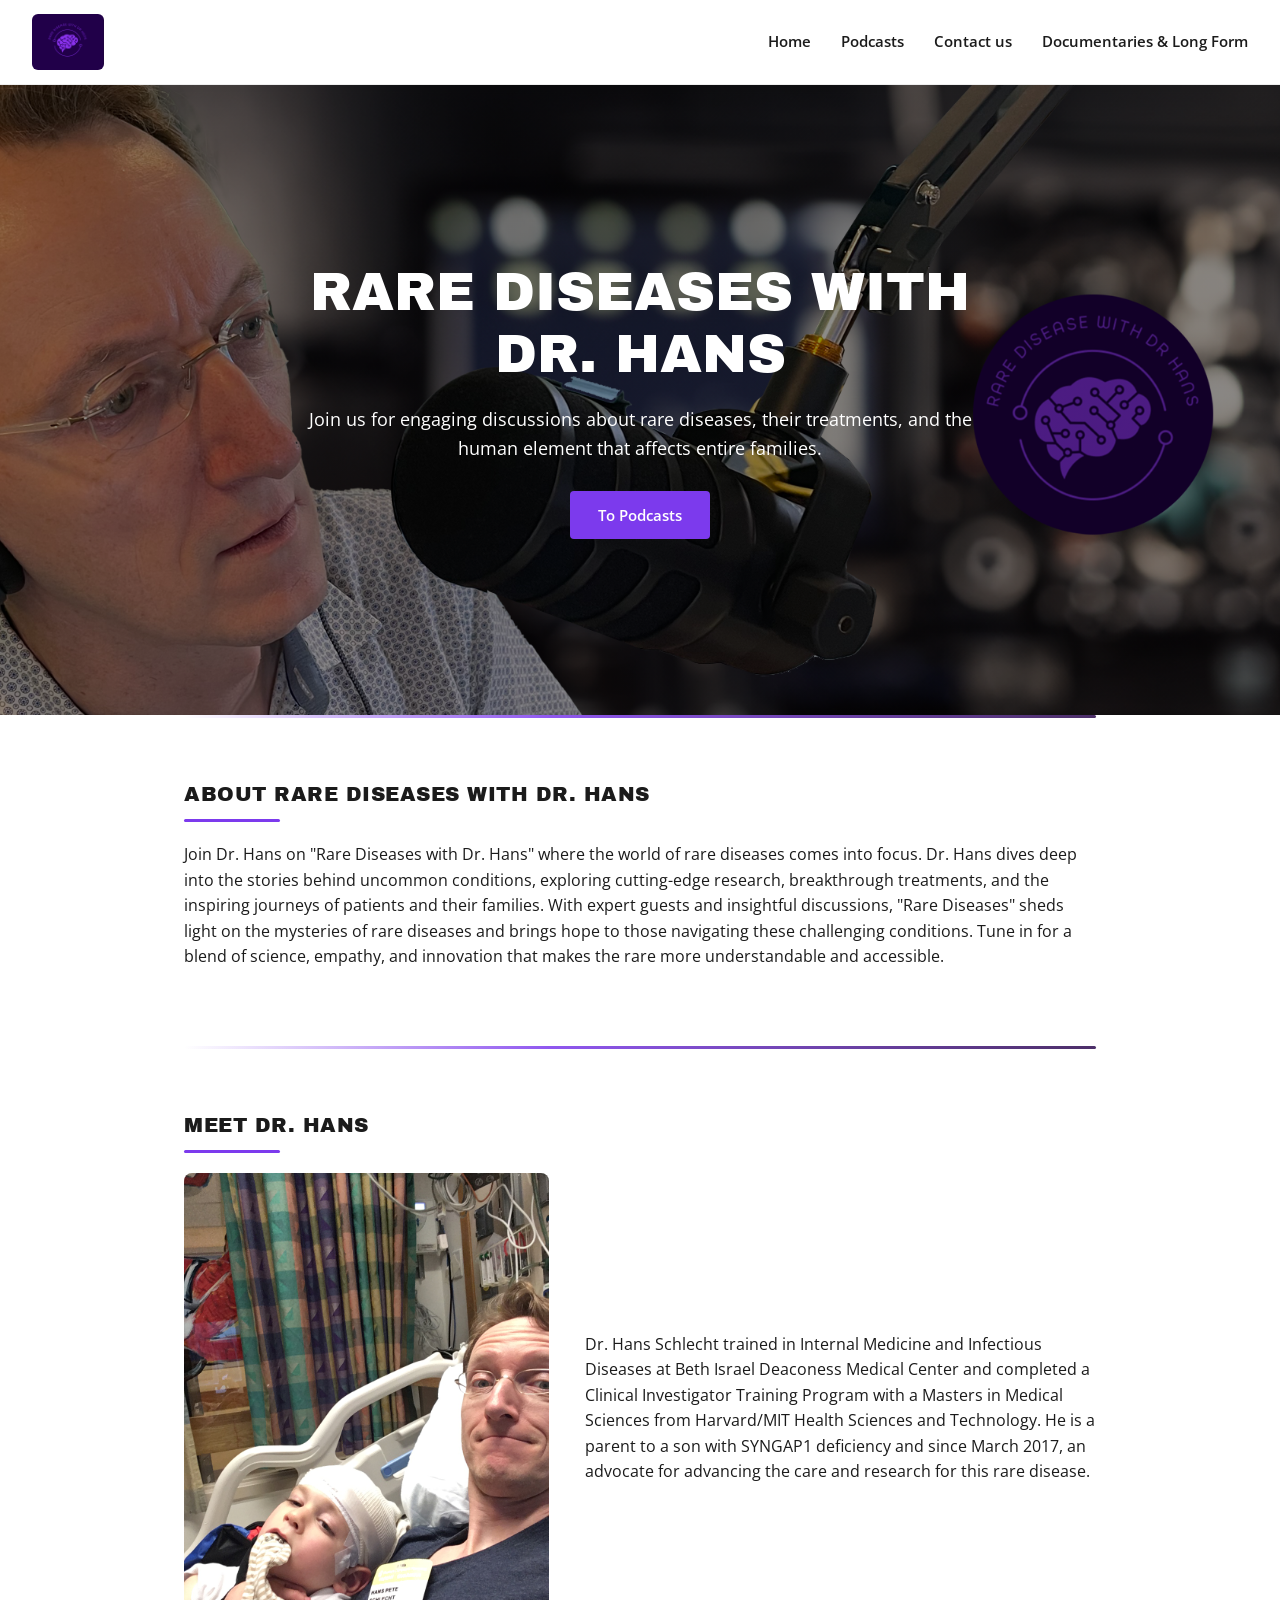
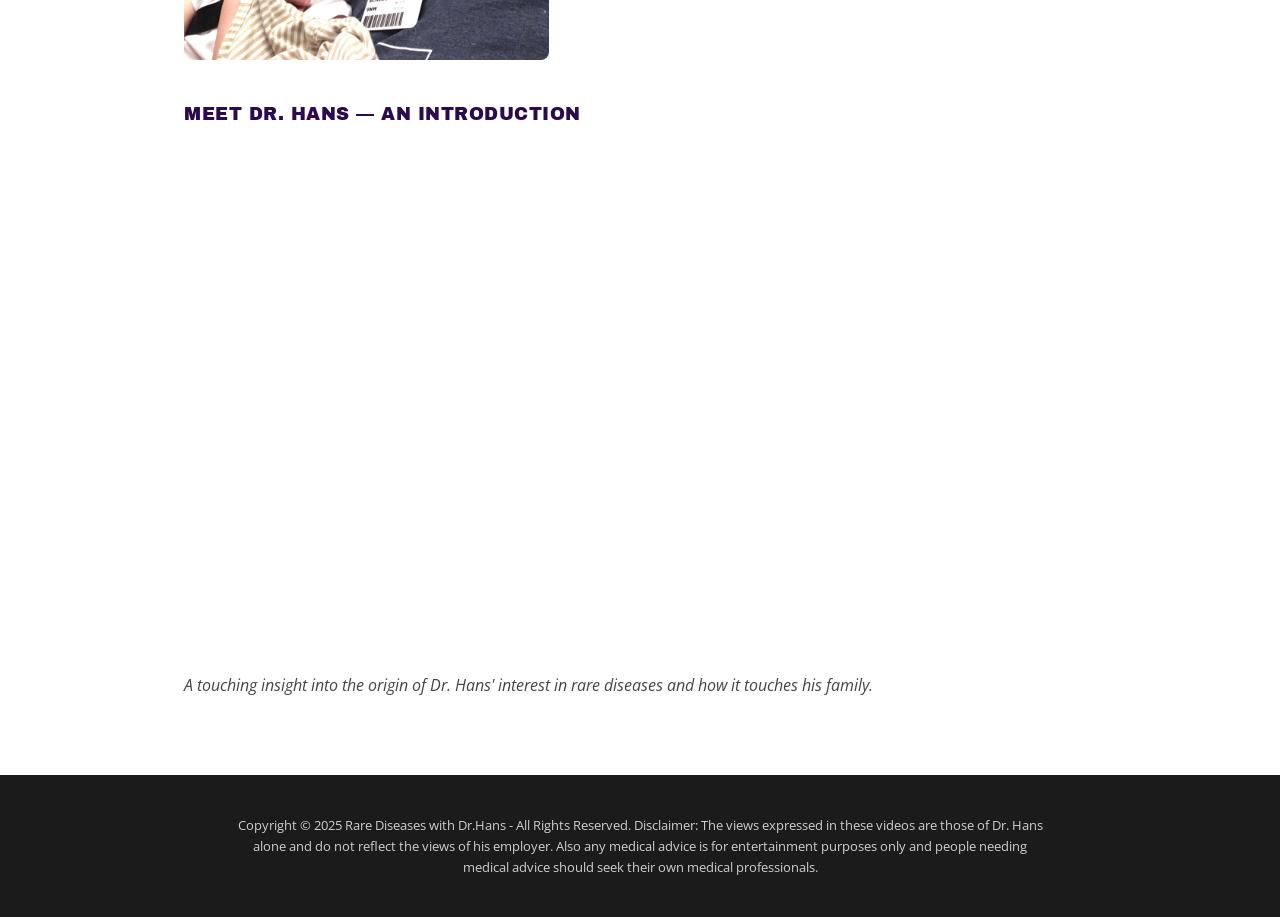
<file: index.html>
<!DOCTYPE html>
<html lang="en">
<head>
  <meta charset="UTF-8">
  <meta name="viewport" content="width=device-width, initial-scale=1.0">
  <title>Rare Diseases with Dr. Hans</title>
  <link rel="stylesheet" href="styles.css">
  <link rel="icon" href="LOGO.JPEG">
</head>
<body>
  <header class="site-header">
    <a class="logo" href="index.html"><img src="LOGO.JPEG" alt="Rare Diseases with Dr. Hans logo"></a>
    <nav class="nav">
      <a href="index.html">Home</a>
      <a href="podcasts.html">Podcasts</a>
      <a href="contact.html">Contact us</a>
      <a href="documentaries.html">Documentaries &amp; Long Form</a>
    </nav>
  </header>

  <section class="hero">
    <h1>RARE DISEASES WITH<br>DR. HANS</h1>
    <p>Join us for engaging discussions about rare diseases, their treatments, and the human element that affects entire families.</p>
    <a class="btn" href="podcasts.html">To Podcasts</a>
  </section>

  <div class="divider"><span></span></div>

  <section class="section reveal">
    <h2>About Rare Diseases with Dr. Hans</h2>
    <p>Join Dr. Hans on "Rare Diseases with Dr. Hans" where the world of rare diseases comes into focus. Dr. Hans dives deep into the stories behind uncommon conditions, exploring cutting-edge research, breakthrough treatments, and the inspiring journeys of patients and their families. With expert guests and insightful discussions, "Rare Diseases" sheds light on the mysteries of rare diseases and brings hope to those navigating these challenging conditions. Tune in for a blend of science, empathy, and innovation that makes the rare more understandable and accessible.</p>
  </section>

  <div class="divider"><span></span></div>

  <section class="section reveal">
    <h2>Meet Dr. Hans</h2>
    <div class="meet">
      <img src="meet-dr-hans.JPG" alt="Dr. Hans with his son">
      <p>Dr. Hans Schlecht trained in Internal Medicine and Infectious Diseases at Beth Israel Deaconess Medical Center and completed a Clinical Investigator Training Program with a Masters in Medical Sciences from Harvard/MIT Health Sciences and Technology. He is a parent to a son with SYNGAP1 deficiency and since March 2017, an advocate for advancing the care and research for this rare disease.</p>
    </div>
    <div class="meet-video">
      <h3>Meet Dr. Hans &mdash; An Introduction</h3>
      <div class="video-wrap"><iframe src="https://www.youtube.com/embed/MtV_TcAT1L4" title="Meet Dr. Hans" allowfullscreen></iframe></div>
      <p class="video-caption">A touching insight into the origin of Dr. Hans' interest in rare diseases and how it touches his family.</p>
    </div>
  </section>

  <footer class="site-footer">
    <p class="disclaimer">Copyright &copy; 2025 Rare Diseases with Dr.Hans - All Rights Reserved. Disclaimer: The views expressed in these videos are those of Dr. Hans alone and do not reflect the views of his employer. Also any medical advice is for entertainment purposes only and people needing medical advice should seek their own medical professionals.</p>
  </footer>

  <script>
    (function(){
      var els=document.querySelectorAll('.reveal');
      if(!('IntersectionObserver' in window)){els.forEach(function(e){e.classList.add('in');});return;}
      var io=new IntersectionObserver(function(entries){
        entries.forEach(function(en){ if(en.isIntersecting){ en.target.classList.add('in'); io.unobserve(en.target);} });
      },{threshold:0.15});
      els.forEach(function(e){io.observe(e);});
    })();
  </script>
</body>
</html>
</file>
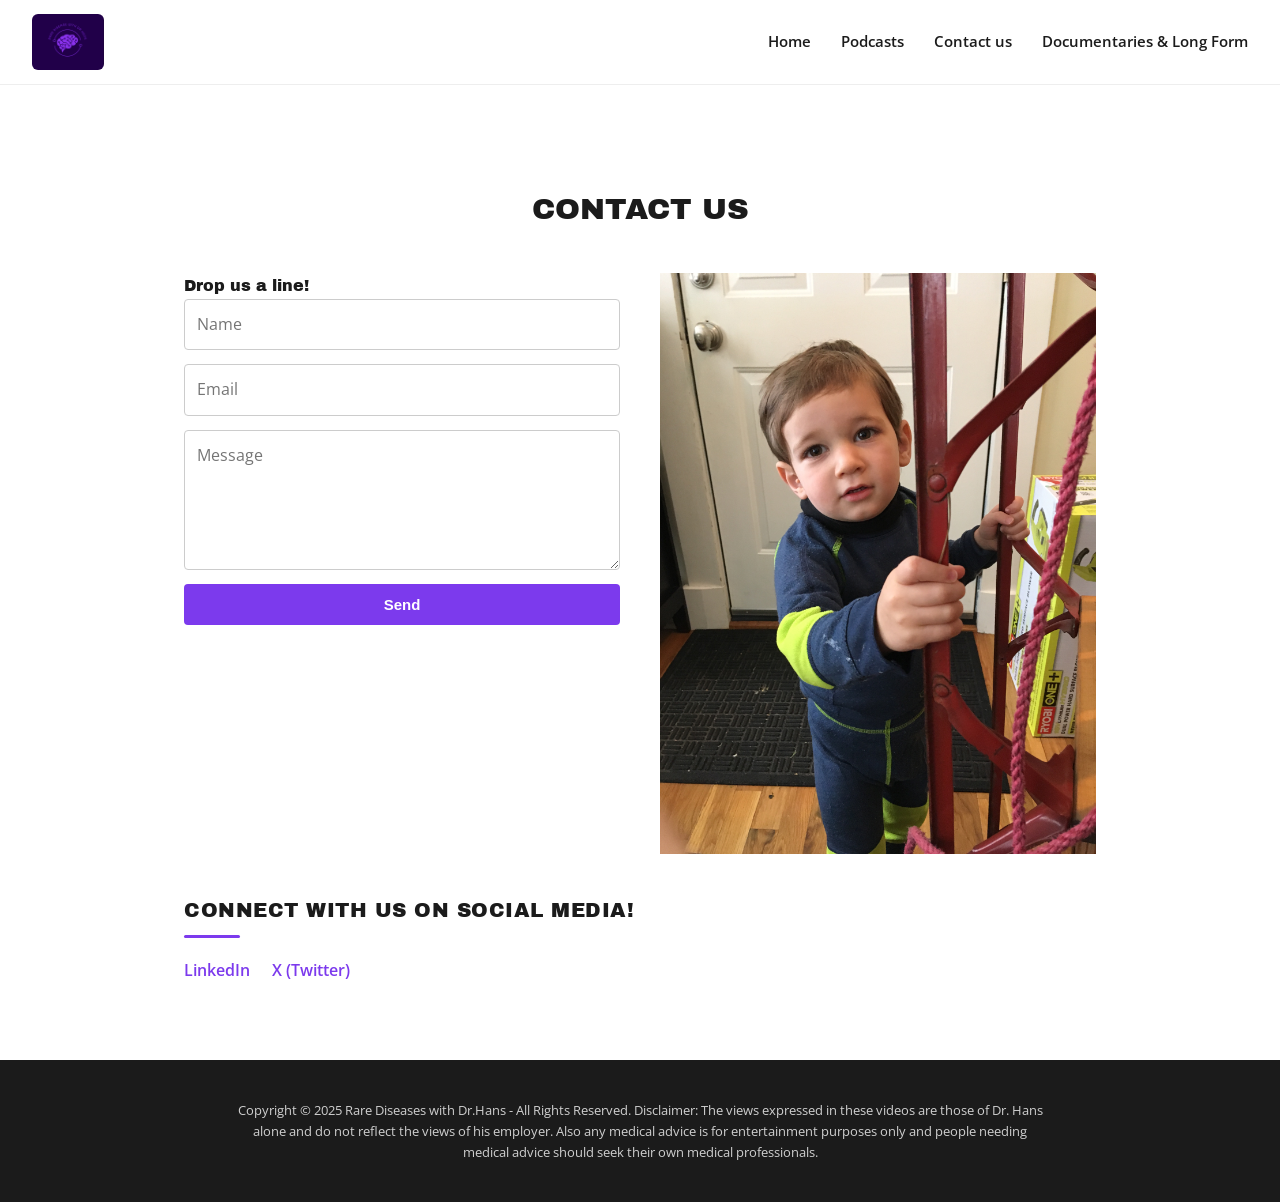
<file: contact.html>
<!DOCTYPE html>
<html lang="en">
<head>
  <meta charset="UTF-8">
  <meta name="viewport" content="width=device-width, initial-scale=1.0">
  <title>Contact us | Rare Diseases with Dr. Hans</title>
  <link rel="stylesheet" href="styles.css">
  <link rel="icon" href="LOGO.JPEG">
</head>
<body>
  <header class="site-header">
    <a class="logo" href="index.html"><img src="LOGO.JPEG" alt="Rare Diseases with Dr. Hans logo"></a>
    <nav class="nav">
      <a href="index.html">Home</a>
      <a href="podcasts.html">Podcasts</a>
      <a href="contact.html">Contact us</a>
      <a href="documentaries.html">Documentaries &amp; Long Form</a>
    </nav>
  </header>

  <main class="section contact">
    <h1 class="page-title">Contact Us</h1>
    <div class="contact-grid">
      <div>
        <h4>Drop us a line!</h4>
        <form action="mailto:REPLACE_WITH_YOUR_EMAIL@example.com" method="post" enctype="text/plain">
          <input type="text" name="name" placeholder="Name" required>
          <input type="email" name="email" placeholder="Email" required>
          <textarea name="message" placeholder="Message" required></textarea>
          <button class="btn" type="submit">Send</button>
        </form>
      </div>
      <div>
        <img src="contact-dr-hans.JPG" alt="Dr. Hans with his son">
      </div>
    </div>
    <div class="social" style="margin-top:40px;">
      <h2>Connect With Us On Social Media!</h2>
      <p>
        <a href="https://www.linkedin.com/in/hans-schlecht-md-mmsc" target="_blank" rel="noopener">LinkedIn</a>
        <a href="https://x.com/hanspschlecht" target="_blank" rel="noopener">X (Twitter)</a>
      </p>
    </div>
  </main>

  <footer class="site-footer">
    <p class="disclaimer">Copyright &copy; 2025 Rare Diseases with Dr.Hans - All Rights Reserved. Disclaimer: The views expressed in these videos are those of Dr. Hans alone and do not reflect the views of his employer. Also any medical advice is for entertainment purposes only and people needing medical advice should seek their own medical professionals.</p>
  </footer>
</body>
</html>
</file>
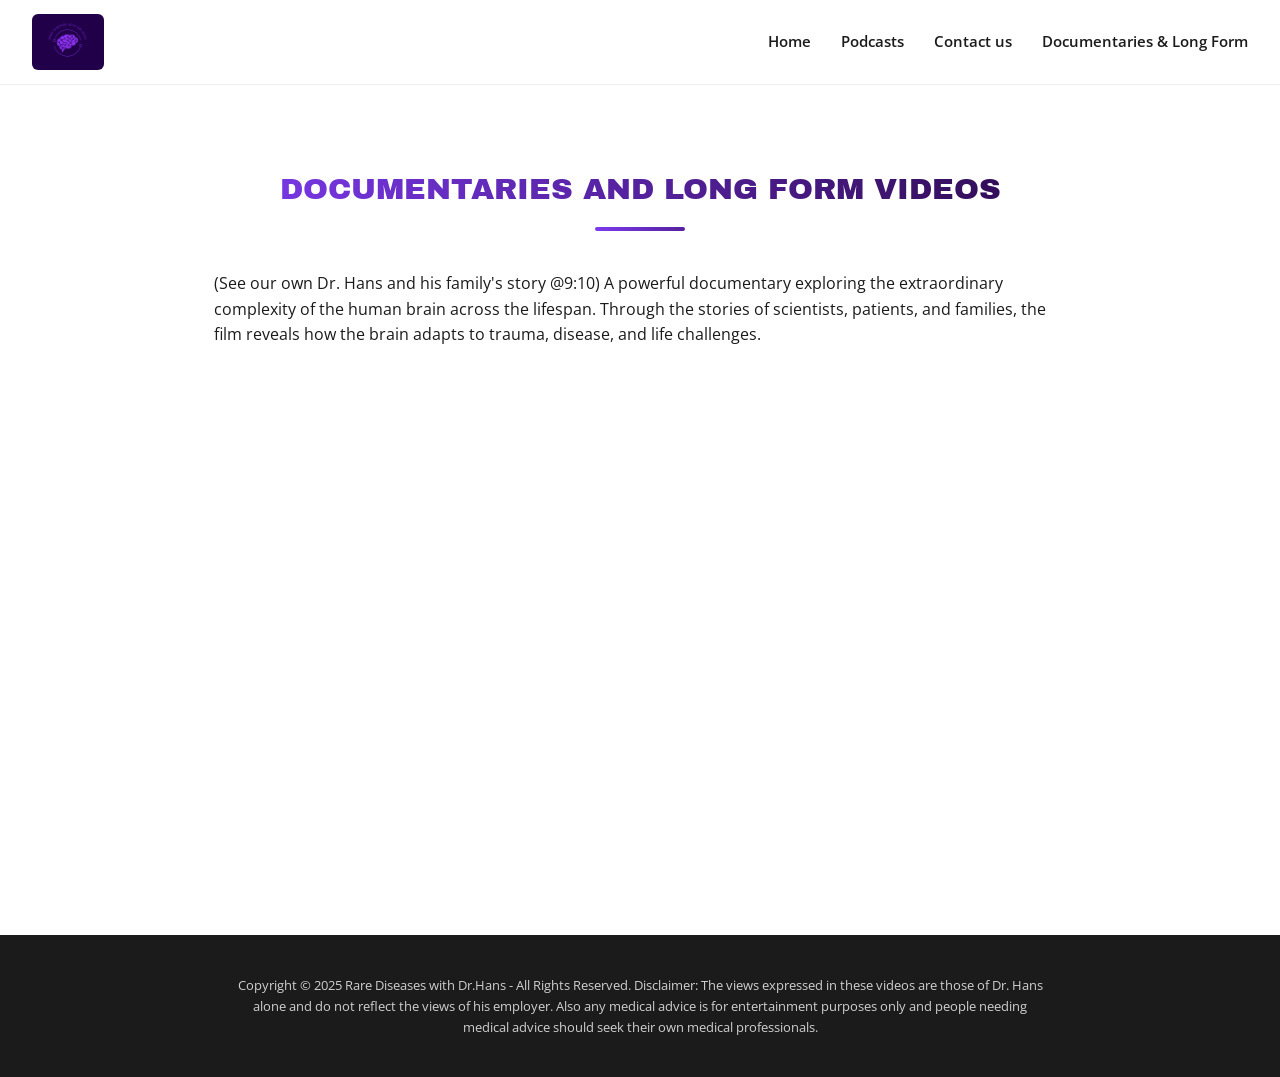
<file: documentaries.html>
<!DOCTYPE html>
<html lang="en">
<head>
  <meta charset="UTF-8">
  <meta name="viewport" content="width=device-width, initial-scale=1.0">
  <title>Documentaries &amp; Long Form | Rare Diseases with Dr. Hans</title>
  <link rel="stylesheet" href="styles.css">
  <link rel="icon" href="LOGO.JPEG">
</head>
<body>
  <header class="site-header">
    <a class="logo" href="index.html"><img src="LOGO.JPEG" alt="Rare Diseases with Dr. Hans logo"></a>
    <nav class="nav">
      <a href="index.html">Home</a>
      <a href="podcasts.html">Podcasts</a>
      <a href="contact.html">Contact us</a>
      <a href="documentaries.html">Documentaries &amp; Long Form</a>
    </nav>
  </header>

  <main class="episodes">
    <h1 class="page-title">Documentaries and Long Form Videos</h1>
    <div class="episode">
      <p>(See our own Dr. Hans and his family's story @9:10) A powerful documentary exploring the extraordinary complexity of the human brain across the lifespan. Through the stories of scientists, patients, and families, the film reveals how the brain adapts to trauma, disease, and life challenges.</p>
      <div class="video-wrap">
        <iframe src="https://www.youtube.com/embed/vgIAD5osLLw" title="Documentary" allowfullscreen></iframe>
      </div>
    </div>
  </main>

  <footer class="site-footer">
    <p class="disclaimer">Copyright &copy; 2025 Rare Diseases with Dr.Hans - All Rights Reserved. Disclaimer: The views expressed in these videos are those of Dr. Hans alone and do not reflect the views of his employer. Also any medical advice is for entertainment purposes only and people needing medical advice should seek their own medical professionals.</p>
  </footer>
</body>
</html>
</file>
<file: styles.css>
/* ===== Rare Diseases with Dr. Hans ===== */
@import url('https://fonts.googleapis.com/css2?family=Archivo+Black&family=Open+Sans:wght@400;600&display=swap');

* { margin: 0; padding: 0; box-sizing: border-box; }

:root {
  --dark: #1b1b1b;
  --purple: #2d0a4e;
  --accent: #7c3aed;
  --light: #f7f7f7;
}

body {
  font-family: 'Open Sans', Arial, sans-serif;
  color: var(--dark);
  line-height: 1.6;
  background: #fff;
}

h1, h2, h3, h4 { font-family: 'Archivo Black', Arial, sans-serif; font-weight: 400; }
a { color: inherit; text-decoration: none; }
img { max-width: 100%; display: block; }

/* Header / nav */
.site-header {
  display: flex; align-items: center; justify-content: space-between;
  padding: 14px 32px; background: #fff; border-bottom: 1px solid #eee;
  position: sticky; top: 0; z-index: 100;
}
.site-header .logo img { height: 56px; width: auto; border-radius: 6px; }
.nav a {
  margin-left: 26px; font-size: 15px; font-weight: 600; color: var(--dark);
}
.nav a:hover { color: var(--accent); }

/* Hero */
.hero {
  min-height: 70vh;
  display: flex; flex-direction: column; align-items: center; justify-content: center;
  text-align: center; color: #fff; padding: 80px 20px;
  background: linear-gradient(rgba(0,0,0,.45), rgba(0,0,0,.45)),
              url('background.png') center/cover no-repeat;
}
.hero h1 { font-size: clamp(32px, 6vw, 54px); line-height: 1.15; margin-bottom: 20px; }
.hero p { max-width: 720px; font-size: 18px; margin-bottom: 28px; }

/* Buttons */
.btn {
  display: inline-block; background: var(--accent); color: #fff;
  padding: 12px 28px; border-radius: 4px; font-weight: 600; font-size: 15px;
  border: none; cursor: pointer; transition: background .2s;
}
.btn:hover { background: #5b21b6; }

/* Sections */
.section { max-width: 960px; margin: 0 auto; padding: 60px 24px; }
.section h2 { font-size: 20px; text-transform: uppercase; margin-bottom: 20px; letter-spacing: .5px; }
.section p { margin-bottom: 16px; }
.meet { display: grid; grid-template-columns: 1fr 1.4fr; gap: 36px; align-items: center; }
.meet img { border-radius: 8px; }
@media (max-width: 720px){ .meet { grid-template-columns: 1fr; } }

/* Podcast episodes */
.episodes { max-width: 900px; margin: 0 auto; padding: 40px 24px; }
.page-title { text-align: center; font-size: 30px; margin: 40px 0; text-transform: uppercase; }
.episode { margin-bottom: 56px; }
.episode h4 { font-size: 18px; margin-bottom: 14px; }
.video-wrap { position: relative; padding-bottom: 56.25%; height: 0; margin-bottom: 16px; }
.video-wrap iframe { position: absolute; top:0; left:0; width:100%; height:100%; border:0; border-radius: 6px; }
.episode p { margin-bottom: 12px; }
.episode a { color: var(--accent); word-break: break-word; }

/* Contact */
.contact-grid { display: grid; grid-template-columns: 1fr 1fr; gap: 40px; }
@media (max-width: 720px){ .contact-grid { grid-template-columns: 1fr; } }
.contact form { display: flex; flex-direction: column; gap: 14px; }
.contact input, .contact textarea {
  padding: 12px; border: 1px solid #ccc; border-radius: 4px; font: inherit;
}
.contact textarea { min-height: 140px; resize: vertical; }
.social a { display: inline-block; margin-right: 18px; font-weight: 600; color: var(--accent); }

/* Footer */
.site-footer {
  background: var(--dark); color: #cfcfcf; font-size: 13px;
  padding: 40px 24px; text-align: center;
}
.site-footer .disclaimer { max-width: 820px; margin: 0 auto; }


/* ===== Site polish & enhancements ===== */

/* Animated gradient section dividers */
.divider {
  max-width: 960px;
  margin: 0 auto;
  padding: 0 24px;
}
.divider span {
  display: block;
  height: 3px;
  border-radius: 3px;
  background: linear-gradient(90deg,
    rgba(124,58,237,0) 0%,
    var(--accent) 20%,
    var(--purple) 50%,
    var(--accent) 80%,
    rgba(124,58,237,0) 100%);
  background-size: 200% 100%;
  animation: dividerFlow 6s linear infinite;
  opacity: .85;
}
@keyframes dividerFlow {
  0%   { background-position: 200% 0; }
  100% { background-position: -200% 0; }
}

/* Section heading accent underline */
.section h2 {
  position: relative;
  padding-bottom: 12px;
}
.section h2::after {
  content: "";
  position: absolute;
  left: 0; bottom: 0;
  width: 56px; height: 3px;
  border-radius: 3px;
  background: var(--accent);
  transition: width .5s ease;
}
.reveal.in .section h2::after,
.section.reveal.in h2::after { width: 96px; }

/* Scroll reveal animation */
.reveal {
  opacity: 0;
  transform: translateY(24px);
  transition: opacity .7s ease, transform .7s ease;
}
.reveal.in {
  opacity: 1;
  transform: none;
}

/* Meet Dr. Hans video block on homepage */
.meet-video {
  margin-top: 40px;
}
.meet-video h3 {
  font-size: 18px;
  text-transform: uppercase;
  letter-spacing: .5px;
  margin-bottom: 16px;
  color: var(--purple);
}
.meet-video .video-caption {
  margin-top: 14px;
  color: #444;
  font-style: italic;
}

/* Animated nav underline */
.nav a {
  position: relative;
}
.nav a::after {
  content: "";
  position: absolute;
  left: 0; bottom: -4px;
  width: 100%; height: 2px;
  background: var(--accent);
  transform: scaleX(0);
  transform-origin: left;
  transition: transform .3s ease;
}
.nav a:hover::after { transform: scaleX(1); }

/* Button hover lift */
.btn {
  transition: transform .2s ease, box-shadow .2s ease, background .2s ease;
}
.btn:hover {
  transform: translateY(-2px);
  box-shadow: 0 8px 20px rgba(124,58,237,.35);
  background: var(--purple);
}

/* Episode cards lift subtly on hover */
.episode {
  transition: transform .25s ease;
}
.episode:hover { transform: translateY(-3px); }

/* Respect reduced-motion preferences */
@media (prefers-reduced-motion: reduce) {
  .divider span { animation: none; }
  .reveal { opacity: 1; transform: none; transition: none; }
  .btn:hover, .episode:hover { transform: none; }
}


/* ===== Podcast page cool-factor ===== */

/* Two-per-row responsive grid */
.episode-grid {
  display: grid;
  grid-template-columns: repeat(2, 1fr);
  gap: 32px;
  max-width: 900px;
  margin: 0 auto;
}
@media (max-width: 720px) {
  .episode-grid { grid-template-columns: 1fr; gap: 24px; }
}

/* Episode cards */
.episode-grid .episode {
  position: relative;
  margin-bottom: 0;
  padding: 22px 20px 20px;
  background: linear-gradient(160deg, #ffffff 0%, #f5f0fb 100%);
  border: 1px solid #ece6f6;
  border-radius: 14px;
  box-shadow: 0 4px 14px rgba(45,10,78,.06);
  overflow: hidden;
  transition: transform .28s ease, box-shadow .28s ease, border-color .28s ease;
}
/* Purple accent bar that sweeps across the top on hover */
.episode-grid .episode::before {
  content: "";
  position: absolute;
  top: 0; left: 0;
  width: 100%; height: 4px;
  background: linear-gradient(90deg, var(--accent), var(--purple));
  transform: scaleX(0);
  transform-origin: left;
  transition: transform .35s ease;
}
.episode-grid .episode:hover {
  transform: translateY(-6px);
  box-shadow: 0 16px 34px rgba(124,58,237,.22);
  border-color: #d9c9f2;
}
.episode-grid .episode:hover::before { transform: scaleX(1); }

/* Episode number badge */
.ep-badge {
  display: inline-flex;
  align-items: center;
  justify-content: center;
  min-width: 46px; height: 46px;
  padding: 0 6px;
  margin-bottom: 12px;
  font-family: 'Archivo Black', Arial, sans-serif;
  font-size: 15px;
  color: #fff;
  background: linear-gradient(135deg, var(--accent), var(--purple));
  border-radius: 50%;
  box-shadow: 0 4px 12px rgba(124,58,237,.35);
  letter-spacing: .5px;
}
.episode-grid .episode h4 {
  font-size: 17px;
  line-height: 1.3;
  min-height: 44px;
}
.episode-grid .episode p {
  font-size: 14px;
  color: #4a4a4a;
}
.episode-grid .episode a { color: var(--accent); }

/* Jazzed-up podcast page title */
.episodes .page-title {
  position: relative;
  background: linear-gradient(90deg, var(--accent), var(--purple));
  -webkit-background-clip: text;
  background-clip: text;
  -webkit-text-fill-color: transparent;
}
.episodes .page-title::after {
  content: "";
  display: block;
  width: 90px; height: 4px;
  margin: 14px auto 0;
  border-radius: 4px;
  background: linear-gradient(90deg, var(--accent), var(--purple));
  background-size: 200% 100%;
  animation: dividerFlow 6s linear infinite;
}

/* Keep hover lift disabled under reduced motion for cards too */
@media (prefers-reduced-motion: reduce) {
  .episode-grid .episode:hover { transform: none; }
  .episode-grid .episode::before { transition: none; }
}


/* ===== Podcast page: hero, click-to-play, tags, filter, stagger ===== */

/* Click-to-play thumbnail */
.video-wrap.ctp { cursor: pointer; }
.video-wrap.ctp .thumb {
  position: absolute; top: 0; left: 0;
  width: 100%; height: 100%;
  object-fit: cover;
  border-radius: 6px;
  transition: transform .4s ease, filter .3s ease;
}
.video-wrap.ctp:hover .thumb { transform: scale(1.05); filter: brightness(.82); }
.video-wrap.ctp .play-btn {
  position: absolute; top: 50%; left: 50%;
  width: 74px; height: 74px;
  transform: translate(-50%, -50%);
  border-radius: 50%;
  background: linear-gradient(135deg, var(--accent), var(--purple));
  box-shadow: 0 8px 24px rgba(124,58,237,.5);
  transition: transform .25s ease, box-shadow .25s ease;
  z-index: 2;
}
.video-wrap.ctp .play-btn::after {
  content: "";
  position: absolute; top: 50%; left: 54%;
  transform: translate(-50%, -50%);
  border-style: solid;
  border-width: 13px 0 13px 22px;
  border-color: transparent transparent transparent #fff;
}
.video-wrap.ctp:hover .play-btn {
  transform: translate(-50%, -50%) scale(1.12);
  box-shadow: 0 10px 30px rgba(124,58,237,.65);
}
.video-wrap.ctp:focus-visible { outline: 3px solid var(--accent); outline-offset: 3px; }

/* Featured / hero episode */
.featured {
  max-width: 900px;
  margin: 0 auto 10px;
  display: grid;
  grid-template-columns: 1.3fr 1fr;
  gap: 34px;
  align-items: center;
  padding: 26px;
  border-radius: 18px;
  background: linear-gradient(135deg, #2d0a4e 0%, #4a1585 55%, #7c3aed 130%);
  color: #fff;
  box-shadow: 0 18px 40px rgba(45,10,78,.35);
}
.featured .featured-media { position: relative; }
.featured .video-wrap { margin-bottom: 0; }
.featured-label {
  display: inline-block;
  font-family: 'Archivo Black', Arial, sans-serif;
  font-size: 12px; letter-spacing: 1.5px; text-transform: uppercase;
  background: rgba(255,255,255,.18);
  padding: 6px 12px; border-radius: 999px;
  margin-bottom: 12px;
}
.featured-info h2 { font-size: 22px; line-height: 1.25; margin-bottom: 12px; }
.featured-info p { font-size: 14px; color: #e8ddf7; margin-top: 12px; }
.featured-info .tags .tag {
  background: rgba(255,255,255,.16);
  color: #fff;
  border-color: transparent;
}
@media (max-width: 720px) {
  .featured { grid-template-columns: 1fr; gap: 22px; padding: 18px; }
}

/* Category tags */
.tags { display: flex; flex-wrap: wrap; gap: 8px; margin: 6px 0 10px; }
.tag {
  font-size: 11px; font-weight: 600; letter-spacing: .3px;
  padding: 4px 10px; border-radius: 999px;
  background: #f0e9fb; color: var(--purple);
  border: 1px solid #e2d6f6;
}

/* Filter controls */
.pod-controls {
  max-width: 900px; margin: 20px auto 26px;
  display: flex; flex-direction: column; gap: 16px; align-items: center;
}
.pod-chips { display: flex; flex-wrap: wrap; gap: 10px; justify-content: center; }
.chip {
  font: inherit; font-size: 13px; font-weight: 600;
  padding: 7px 15px; border-radius: 999px; cursor: pointer;
  background: #fff; color: var(--purple);
  border: 1px solid #e2d6f6;
  transition: background .2s ease, color .2s ease, transform .15s ease, box-shadow .2s ease;
}
.chip:hover { transform: translateY(-1px); box-shadow: 0 4px 12px rgba(124,58,237,.18); }
.chip.active {
  background: linear-gradient(135deg, var(--accent), var(--purple));
  color: #fff; border-color: transparent;
}
.no-results {
  text-align: center; color: #777; font-style: italic; margin: 20px 0 40px;
}

/* Staggered reveal for grid cards */
.episode-grid .episode.reveal {
  transition-delay: calc(var(--i, 0) * 70ms);
}

@media (prefers-reduced-motion: reduce) {
  .video-wrap.ctp:hover .thumb { transform: none; }
  .video-wrap.ctp:hover .play-btn { transform: translate(-50%, -50%); }
  .episode-grid .episode.reveal { transition-delay: 0ms; }
}
</file>
